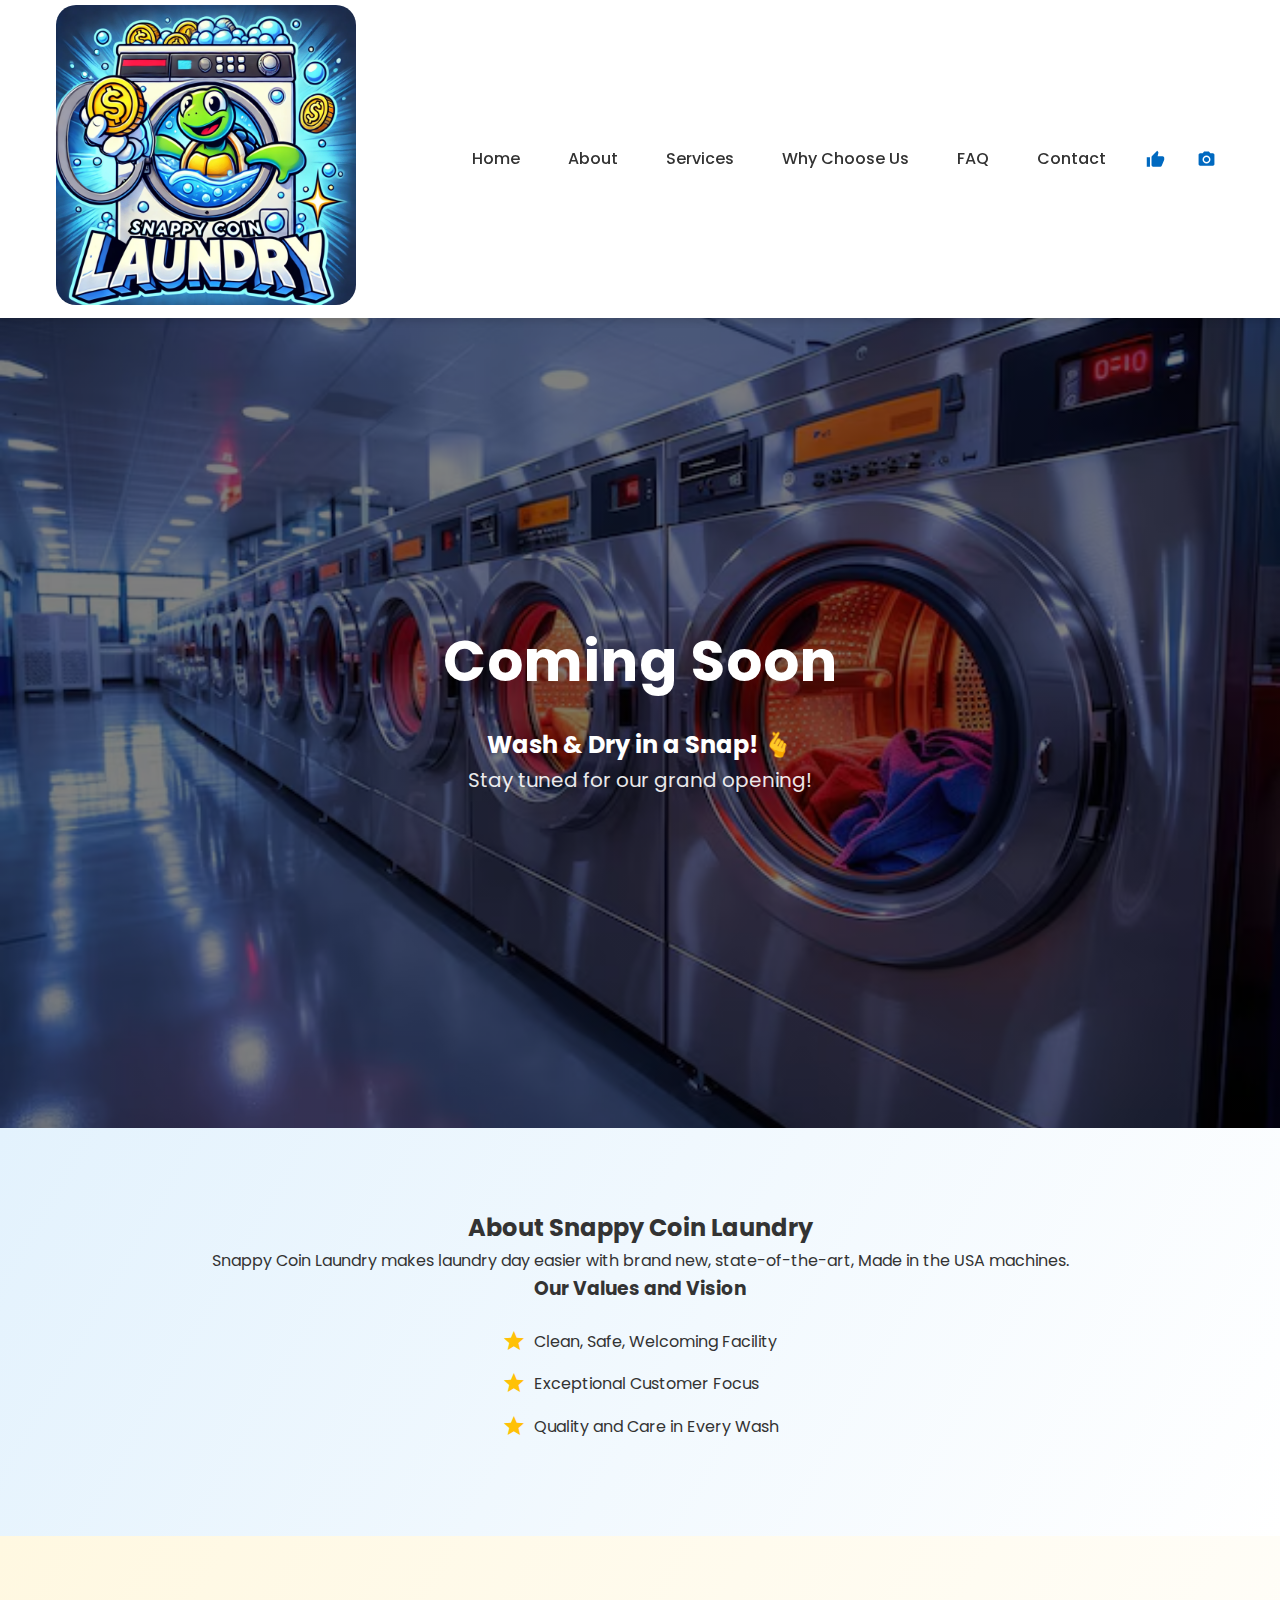
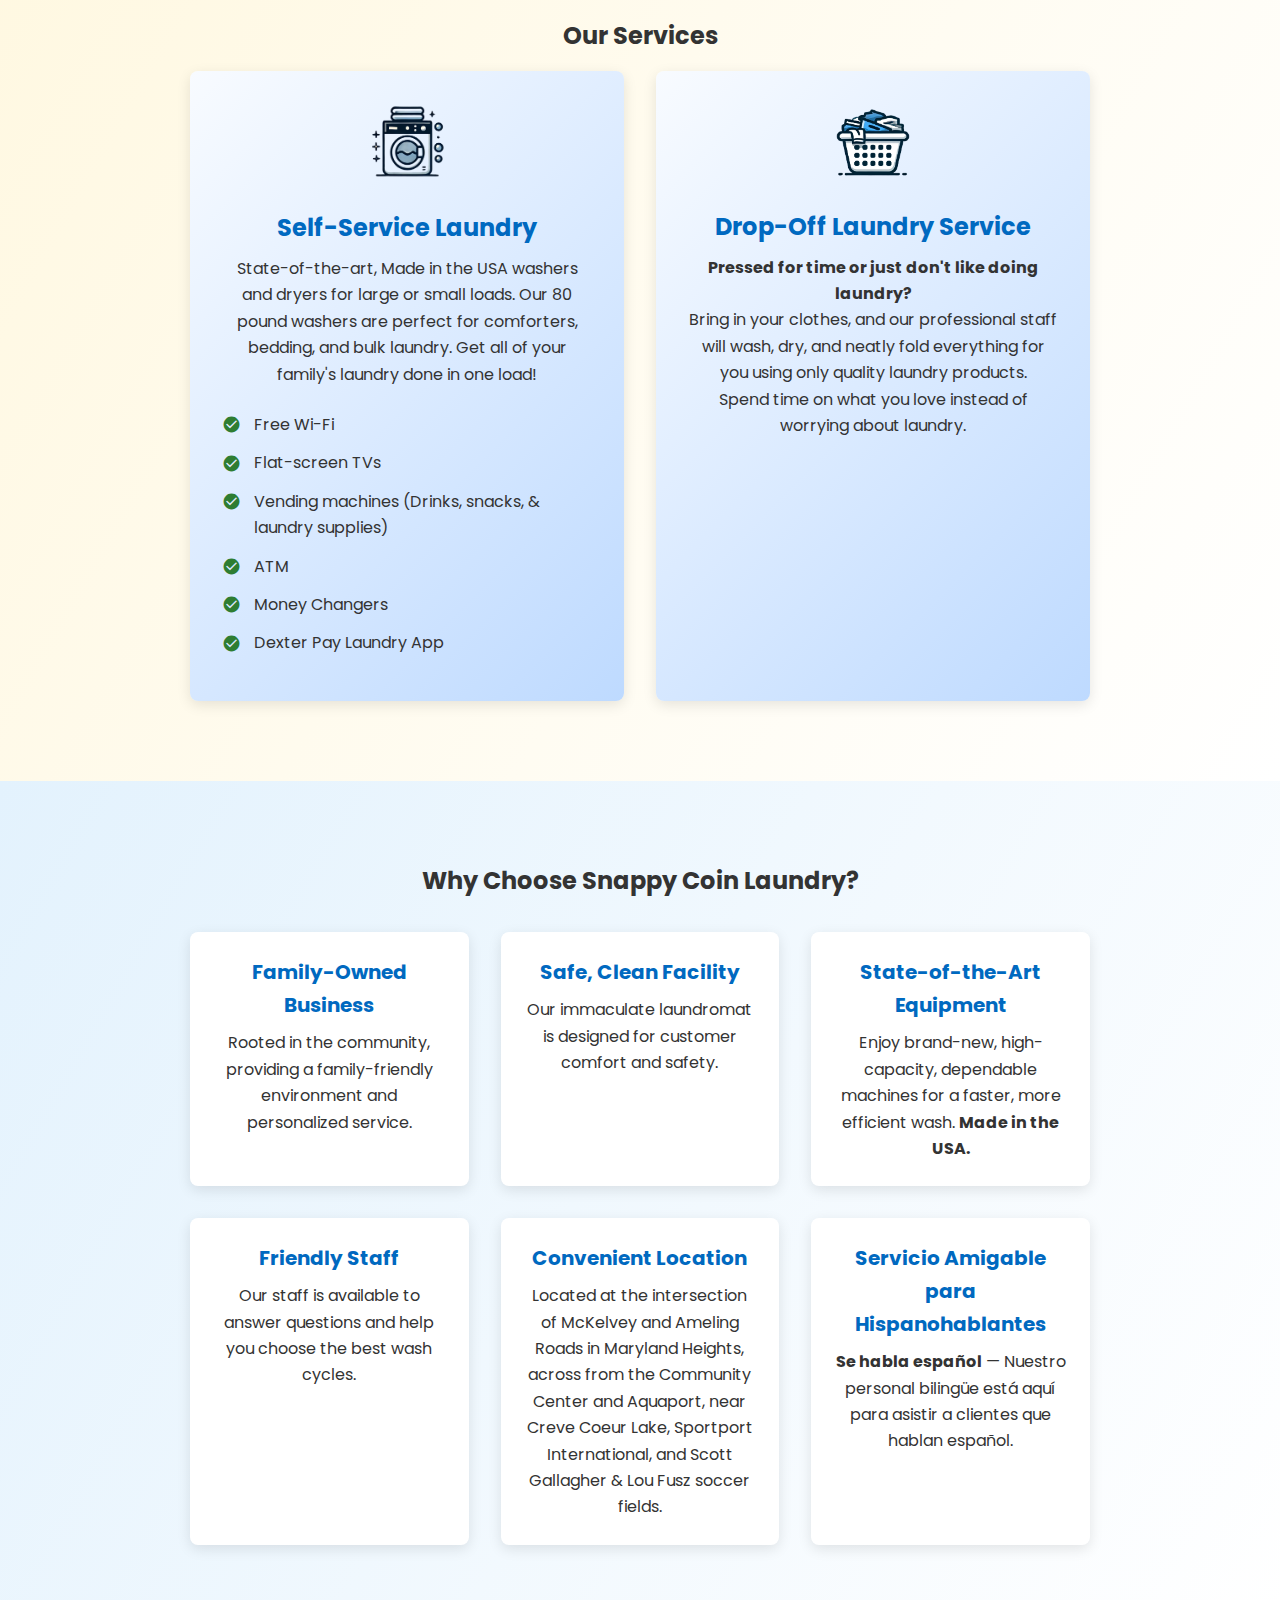
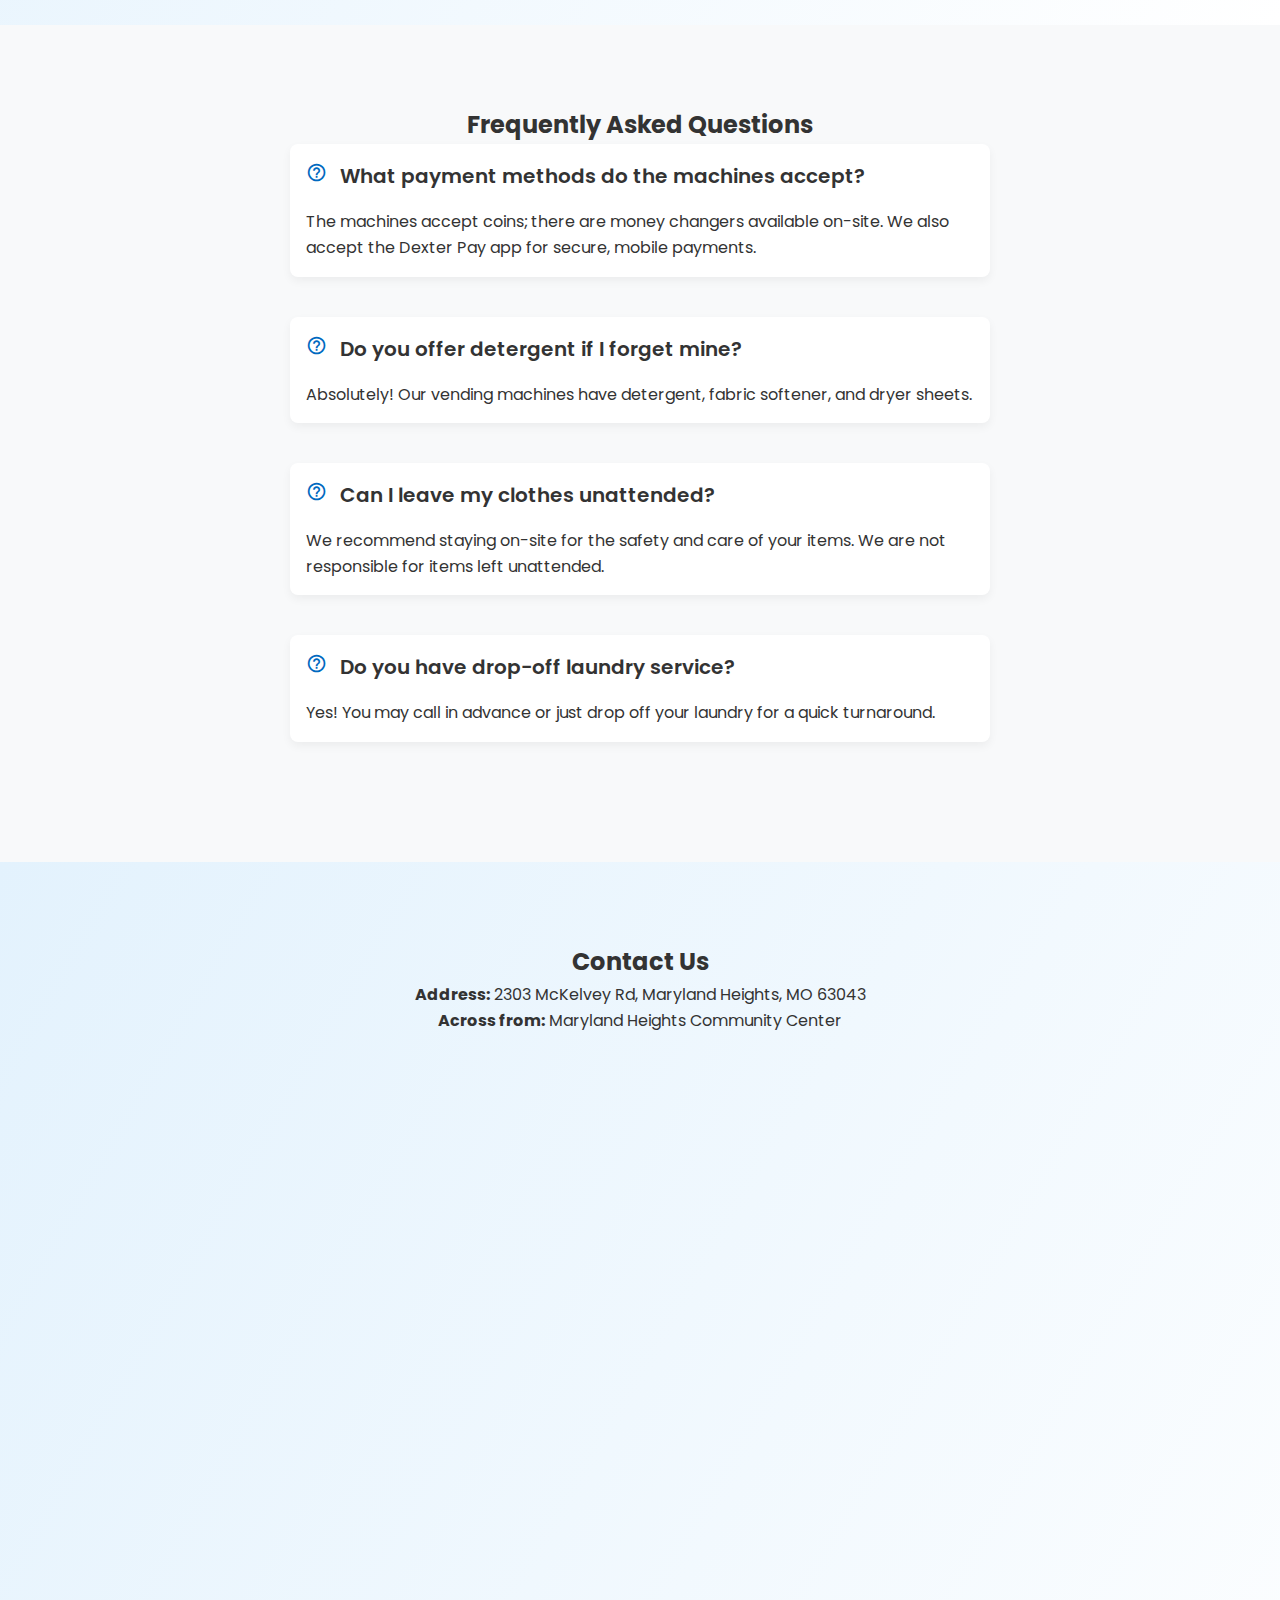
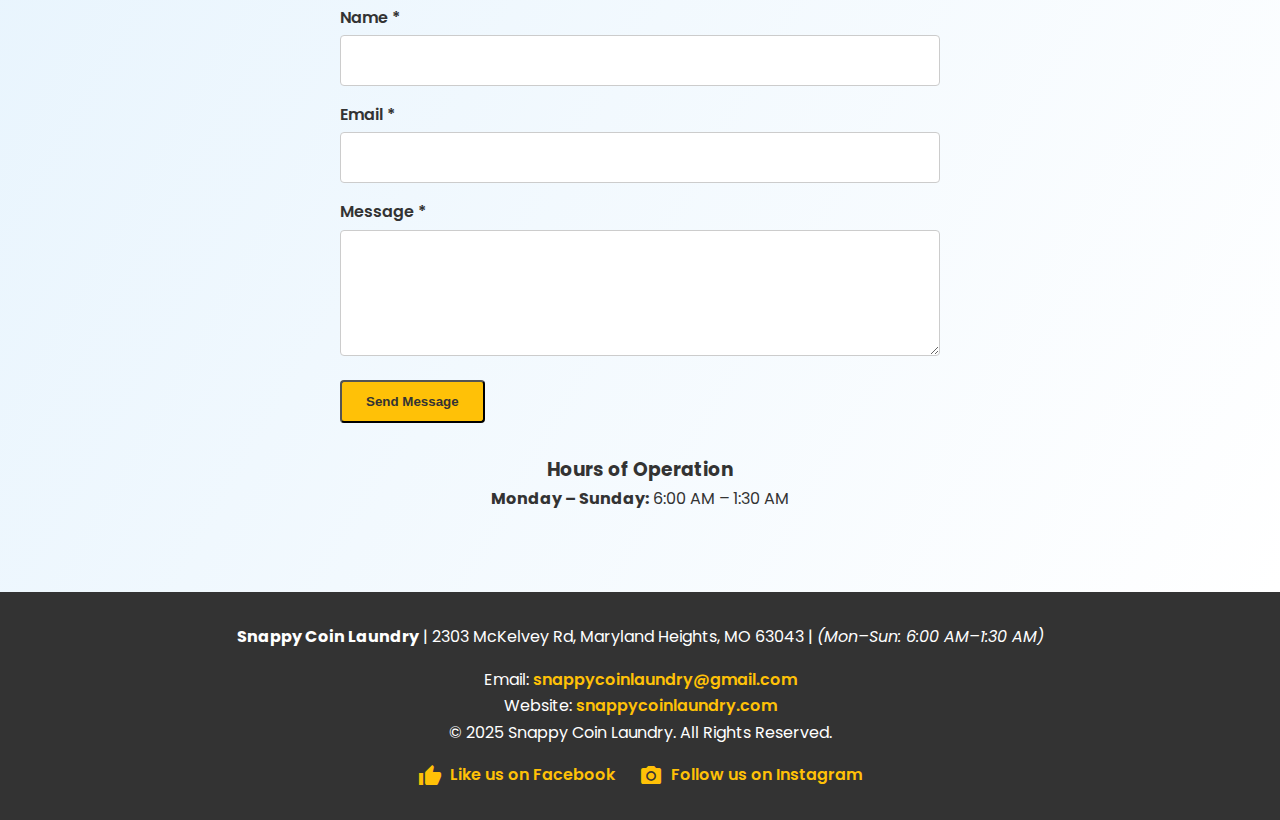
<file: index.html>
<!DOCTYPE html>
<html lang="en">

<head>
  <meta charset="UTF-8" />
  <meta name="description" content="Snappy Coin Laundry — Single-page layout" />
  <meta name="viewport" content="width=device-width, initial-scale=1.0" />
  <title>Coming Soon: Snappy Coin Laundry</title>

  <!-- Favicon and Homescreen Icons -->
  <link rel="icon" href="assets/logo.png" type="image/png" />
  <link rel="apple-touch-icon" sizes="180x180" href="assets/logo.png" />
  <meta name="apple-mobile-web-app-capable" content="yes" />
  <meta name="apple-mobile-web-app-status-bar-style" content="default" />

  <!-- Material Icons -->
  <link rel="stylesheet" href="https://fonts.googleapis.com/icon?family=Material+Icons" />

  <!-- External Stylesheet -->
  <link rel="stylesheet" href="styles.css" />

  <!-- jQuery (for the gradual scroll transition and hamburger functionality) -->
  <script src="https://code.jquery.com/jquery-3.6.0.min.js"></script>

  <!-- (Optional) Web App Manifest -->
  <!--
  <link rel="manifest" href="manifest.json" />
  -->
</head>

<body>

  <!-- HEADER / NAVIGATION -->
  <header class="header">
    <nav class="navbar">
      <div class="logo">
        <a href="#hero">
          <!-- Changed logo format from .tiff to .png for Chrome compatibility -->
          <img id="logo-img" src="assets/logo.png" alt="Snappy Coin Laundry Logo" />
        </a>
      </div>
      <!-- Hamburger menu button for mobile displays -->
      <button class="hamburger"><span class="material-icons">menu</span></button>
      <ul class="nav-links">
        <li><a href="#hero" class="nav-link">Home</a></li>
        <li><a href="#about" class="nav-link">About</a></li>
        <li><a href="#services" class="nav-link">Services</a></li>
        <li><a href="#why-choose-us" class="nav-link">Why Choose Us</a></li>
        <li><a href="#faq" class="nav-link">FAQ</a></li>
        <li><a href="#contact-section" class="nav-link">Contact</a></li>
        <!-- Header Social Media Icons -->
        <li class="social-link">
          <a href="https://www.facebook.com/profile.php?id=61573065201719" target="_blank" rel="noopener noreferrer">
            <span class="material-icons">thumb_up</span>
          </a>
        </li>
        <li class="social-link">
          <a href="https://www.instagram.com/snappycoinlaundry/" target="_blank" rel="noopener noreferrer">
            <span class="material-icons">photo_camera</span>
          </a>
        </li>
      </ul>
    </nav>
  </header>

  <!-- HERO SECTION -->
  <section id="hero" class="hero-section coming-soon">
    <div class="hero-content">
      <h1>Coming Soon</h1>
      <h2>Wash &amp; Dry in a Snap! 🫰</h2>
      <p class="tagline">
        Stay tuned for our grand opening!
      </p>
    </div>
  </section>

  <!-- ABOUT SECTION -->
  <section id="about" class="content-section bg-light about-gradient">
    <div class="section-inner">
      <h2>About Snappy Coin Laundry</h2>
      <p>
        Snappy Coin Laundry makes laundry day easier with brand new, state-of-the-art, Made in the USA machines.
      </p>
      <h3 class="vision-heading">Our Values and Vision</h3>
      <ul class="value-list">
        <li>
          <span class="material-icons bullet-icon">star</span>
          Clean, Safe, Welcoming Facility
        </li>
        <li>
          <span class="material-icons bullet-icon">star</span>
          Exceptional Customer Focus
        </li>
        <li>
          <span class="material-icons bullet-icon">star</span>
          Quality and Care in Every Wash
        </li>
      </ul>
    </div>
  </section>

  <!-- SERVICES SECTION -->
  <section id="services" class="content-section services-gradient">
    <div class="section-inner">
      <h2>Our Services</h2>
      <div class="services-wrapper">
        <!-- Self-Service -->
        <article class="service-block">
          <div class="icon-wrapper">
            <img src="assets/laundrymachine icon.png" alt="Self-Service icon" />
          </div>
          <h3>Self-Service Laundry</h3>
          <p>
            State-of-the-art, Made in the USA washers and dryers for large or small loads. Our 80 pound washers are
            perfect for comforters, bedding, and bulk laundry. Get all of your family's laundry done in one load!
          </p>
          <ul class="bulleted-list fancy-bullets">
            <li><span class="material-icons bullet-icon">check_circle</span> Free Wi-Fi</li>
            <li><span class="material-icons bullet-icon">check_circle</span> Flat-screen TVs</li>
            <li><span class="material-icons bullet-icon">check_circle</span> Vending machines (Drinks, snacks, &amp;
              laundry supplies)</li>
            <li><span class="material-icons bullet-icon">check_circle</span> ATM</li>
            <li><span class="material-icons bullet-icon">check_circle</span> Money Changers</li>
            <li><span class="material-icons bullet-icon">check_circle</span> Dexter Pay Laundry App</li>
          </ul>
        </article>

        <!-- Drop-Off Service -->
        <article class="service-block">
          <div class="icon-wrapper">
            <img src="assets/laundrybasket.png" alt="Drop-Off icon" />
          </div>
          <h3>Drop-Off Laundry Service</h3>
          <p><strong>Pressed for time or just don&apos;t like doing laundry?</strong></p>
          <p>
            Bring in your clothes, and our professional staff will wash, dry, and neatly fold everything for you using
            only quality laundry products.
          </p>
          <p>
            Spend time on what you love instead of worrying about laundry.
          </p>
        </article>
      </div>
    </div>
  </section>

  <!-- WHY CHOOSE US SECTION -->
  <section id="why-choose-us" class="content-section bg-light why-gradient">
    <div class="section-inner">
      <h2>Why Choose Snappy Coin Laundry?</h2>
      <article class="why-reasons">
        <div class="reason-item">
          <h3>Family-Owned Business</h3>
          <p>Rooted in the community, providing a family-friendly environment and personalized service.</p>
        </div>
        <div class="reason-item">
          <h3>Safe, Clean Facility</h3>
          <p>Our immaculate laundromat is designed for customer comfort and safety.</p>
        </div>
        <div class="reason-item">
          <h3>State-of-the-Art Equipment</h3>
          <p>Enjoy brand-new, high-capacity, dependable machines for a faster, more efficient wash. <strong>Made in the
              USA.</strong></p>
        </div>
        <div class="reason-item">
          <h3>Friendly Staff</h3>
          <p>Our staff is available to answer questions and help you choose the best wash cycles.</p>
        </div>
        <div class="reason-item">
          <h3>Convenient Location</h3>
          <p>Located at the intersection of McKelvey and Ameling Roads in Maryland Heights, across from the Community
            Center and Aquaport, near Creve Coeur Lake, Sportport International, and Scott Gallagher &amp; Lou Fusz
            soccer fields.</p>
        </div>
        <div class="reason-item">
          <h3>Servicio Amigable para Hispanohablantes</h3>
          <p>
            <strong>Se habla español</strong> — Nuestro personal bilingüe está aquí para asistir a clientes que hablan
            español.
          </p>
        </div>
      </article>
    </div>
  </section>

  <!-- FAQ SECTION -->
  <section id="faq" class="content-section">
    <div class="section-inner">
      <h2>Frequently Asked Questions</h2>
      <div class="faq-item">
        <h3><span class="material-icons faq-icon">help_outline</span> What payment methods do the machines accept?</h3>
        <p>The machines accept coins; there are money changers available on-site. We also accept the Dexter Pay app for
          secure, mobile payments.</p>
      </div>
      <div class="faq-item">
        <h3><span class="material-icons faq-icon">help_outline</span> Do you offer detergent if I forget mine?</h3>
        <p>Absolutely! Our vending machines have detergent, fabric softener, and dryer sheets.</p>
      </div>
      <div class="faq-item">
        <h3><span class="material-icons faq-icon">help_outline</span> Can I leave my clothes unattended?</h3>
        <p>We recommend staying on-site for the safety and care of your items. We are not responsible for items left
          unattended.</p>
      </div>
      <div class="faq-item">
        <h3><span class="material-icons faq-icon">help_outline</span> Do you have drop-off laundry service?</h3>
        <p>Yes! You may call in advance or just drop off your laundry for a quick turnaround.</p>
      </div>
    </div>
  </section>

  <!-- CONTACT SECTION -->
  <section id="contact-section" class="content-section bg-light contact-gradient">
    <div class="section-inner">
      <h2>Contact Us</h2>
      <p>
        <strong>Address:</strong> 2303 McKelvey Rd, Maryland Heights, MO 63043<br />
        <strong>Across from:</strong> Maryland Heights Community Center
      </p>
      <!-- Updated map container for responsiveness -->
      <div class="map-container">
        <iframe title="Snappy Coin Laundry Map"
          src="https://www.google.com/maps/embed?pb=!1m18!1m12!1m3!1d3101.985597864419!2d-90.44907098447274!3d38.724194464008!2m3!1f0!2f0!3f0!3m2!1i1024!2i768!4f13.1!3m3!1m2!1s0x87df366a0b621e19%3A0x777de607952b1f61!2s2303%20McKelvey%20Rd%2C%20Maryland%20Heights%2C%20MO%2063043!5e0!3m2!1sen!2sus!4v1610000000000!5m2!1sen!2sus"
          allowfullscreen="" loading="lazy">
        </iframe>
      </div>

      <!-- CONTACT FORM (submits via mailto) -->
      <form id="contactForm" action="mailto:snappycoinlaundry@gmail.com" method="POST" enctype="text/plain"
        onsubmit="return validateForm();">
        <div class="form-group">
          <label for="name">Name <span aria-hidden="true">*</span></label>
          <input type="text" id="name" name="name" required aria-required="true" />
        </div>
        <div class="form-group">
          <label for="email">Email <span aria-hidden="true">*</span></label>
          <input type="email" id="email" name="email" required aria-required="true" />
        </div>
        <div class="form-group">
          <label for="message">Message <span aria-hidden="true">*</span></label>
          <textarea id="message" name="message" rows="4" required aria-required="true"></textarea>
        </div>
        <button type="submit" class="btn-cta">Send Message</button>
      </form>

      <h3>Hours of Operation</h3>
      <p><strong>Monday – Sunday:</strong> 6:00 AM – 1:30 AM</p>
    </div>
  </section>

  <!-- FOOTER -->
  <footer class="footer">
    <div class="footer-inner">
      <p>
        <strong>Snappy Coin Laundry</strong> | 2303 McKelvey Rd, Maryland Heights, MO 63043
        | <em>(Mon–Sun: 6:00 AM–1:30 AM)</em>
      </p>
      <p>
        Email:
        <a href="mailto:snappycoinlaundry@gmail.com">snappycoinlaundry@gmail.com</a><br />
        Website:
        <a href="https://snappycoinlaundry.com" target="_blank" rel="noopener noreferrer">
          snappycoinlaundry.com
        </a><br />
        &copy; 2025 Snappy Coin Laundry. All Rights Reserved.
      </p>
      <!-- Social Media Links in Footer -->
      <div class="social-links">
        <a href="https://www.facebook.com/profile.php?id=61573065201719" target="_blank" rel="noopener noreferrer" class="facebook">
          <span class="material-icons">thumb_up</span> Like us on Facebook
        </a>
        <a href="https://www.instagram.com/snappycoinlaundry/" target="_blank" rel="noopener noreferrer" class="instagram">
          <span class="material-icons">photo_camera</span> Follow us on Instagram
        </a>
      </div>
    </div>
  </footer>

  <!-- JAVASCRIPT -->
  <script src="script.js"></script>
</body>

</html>
</file>
<file: styles.css>
@import url("https://fonts.googleapis.com/css2?family=Poppins:wght@400;600&family=Roboto:wght@400;700&display=swap");

* {
  margin: 0;
  padding: 0;
  box-sizing: border-box;
}

html {
  scroll-behavior: smooth;
}

body {
  font-family: "Poppins", "Roboto", Arial, sans-serif;
  color: #333;
  background-color: #f8f9fa;
  line-height: 1.65;
  overflow-x: hidden;
}

/* VARIABLES */
:root {
  --header-height: 70px;
  --primary-color: #0069c0;
  --secondary-color: #ffc107;
  --text-color: #333;
  --light-bg: #f8f9fa;
  --dark-bg: #333;
  --white: #ffffff;
  --about-bg: #e3f2fd;
  --services-bg: #fff8e1;
}

/* HEADER & NAVIGATION */
.header {
  position: sticky;
  top: 0;
  z-index: 1000;
  background-color: var(--white);
  box-shadow: 0 4px 6px rgba(0, 0, 0, 0.1);
  display: flex;
  align-items: center;
  justify-content: space-between;
  transition: height 0.3s ease;
}

.navbar {
  display: flex;
  align-items: center;
  justify-content: space-between;
  max-width: 1200px;
  margin: 0 auto;
  padding: 0.3rem 1rem;
  width: 100%;
}

#logo-img {
  height: 300px;
  width: auto;
  transition: height 0.3s ease;
  border-radius: 20px;
}

.nav-links {
  list-style: none;
  display: flex;
  gap: 1rem;
}

/* Default nav links styling for desktop */
.nav-link {
  text-decoration: none;
  color: var(--text-color);
  font-weight: 500;
  padding: 0.5rem 1rem;
  border-radius: 4px;
  transition: background-color 0.3s ease, color 0.3s ease, transform 0.3s ease;
}

.nav-link:hover {
  background-color: var(--primary-color);
  color: var(--white);
  transform: scale(1.03);
}

.nav-link.active {
  background-color: var(--primary-color);
  color: var(--white) !important;
  border-bottom: 2px solid var(--secondary-color);
}

/* Header Social Links (within navigation) */
.nav-links li.social-link a {
  /* Match the normal text color for nav links: */
  color: var(--primary-color);
  padding: 0.5rem;
  transition: color 0.3s ease, transform 0.3s ease;
}

.nav-links li.social-link a .material-icons {
  vertical-align: middle;
  font-size: 1.2rem;
}

/* Hover color can match the other nav links' hover color */
.nav-links li.social-link a:hover {
  color: var(--text-color);
  transform: scale(1.1);
}

section {
  scroll-margin-top: var(--header-height);
}

/* HERO SECTION */
.hero-section {
  min-height: 90vh;
  background:
    linear-gradient(rgba(0, 0, 0, 0.4), rgba(0, 0, 0, 0.4)),
    url("assets/laundryrow.jpg.avif") center center / cover no-repeat;
  display: flex;
  flex-direction: column;
  align-items: center;
  justify-content: center;
  text-align: center;
  color: var(--white);
  padding: 3rem 1rem;
}

.hero-content h1 {
  font-size: 3rem;
  font-weight: 700;
  margin-bottom: 1rem;
  letter-spacing: 1px;
}

.hero-content .tagline {
  font-size: 1.5rem;
  margin-bottom: 2rem;
  opacity: 0.9;
}

/* Optional Coming Soon Styles */
.hero-section.coming-soon {
  background: 
    linear-gradient(rgba(0, 0, 0, 0.5), rgba(0, 0, 0, 0.5)),
    url("assets/laundryrow.jpg.avif") center center / cover no-repeat;
  color: var(--white);
  text-align: center;
}

.hero-section.coming-soon .hero-content h1 {
  font-size: 3.5rem;
  margin-bottom: 1rem;
}

.hero-section.coming-soon .hero-content .tagline {
  font-size: 1.25rem;
  margin-bottom: 2rem;
}

.hero-section.coming-soon .announcement {
  font-size: 1.2rem;
  margin-bottom: 1.5rem;
}

.hero-section.coming-soon .signup input[type="email"] {
  padding: 0.75rem;
  border: none;
  border-radius: 4px;
  width: 80%;
  max-width: 300px;
  margin-bottom: 0.5rem;
}

.hero-section.coming-soon .signup .btn-cta {
  padding: 0.75rem 1.5rem;
}

.btn-cta {
  display: inline-block;
  background-color: var(--secondary-color);
  color: var(--text-color);
  padding: 0.75rem 1.5rem;
  text-decoration: none;
  font-weight: 600;
  border-radius: 4px;
  transition: all 0.3s ease;
}

.btn-cta:hover {
  background-color: #ffb300;
  transform: scale(1.05);
}

/* CONTENT SECTIONS */
.content-section {
  padding: 5rem 1rem;
}

#about.content-section {
  background-color: var(--about-bg);
}

#services.content-section {
  background-color: var(--services-bg);
}

.bg-light {
  background-color: var(--light-bg);
}

.section-inner {
  max-width: 900px;
  margin: 0 auto;
  text-align: center;
}

/* ABOUT */
.value-list {
  list-style: none;
  margin-top: 1.5rem;
  text-align: left;
  display: inline-block;
}

.value-list li {
  position: relative;
  margin-bottom: 1rem;
  padding-left: 2rem;
  transition: transform 0.2s ease;
}

.value-list li:hover {
  transform: scale(1.02);
}

.value-list .bullet-icon {
  position: absolute;
  left: 0;
  top: 0;
  color: var(--secondary-color);
}

/* SERVICES */
.services-wrapper {
  display: flex;
  flex-wrap: wrap;
  gap: 2rem;
  justify-content: center;
  padding-top: 15px;
}

.service-block {
  background: linear-gradient(135deg, #f8fbff 0%, #bedaff 100%);
  border-radius: 8px;
  padding: 2rem;
  flex: 1 1 calc(33.333% - 1rem);
  max-width: 550px;
  text-align: center;
  box-shadow: 0 4px 14px rgba(0, 0, 0, 0.1);
  transition: transform 0.3s ease, box-shadow 0.3s ease;
}

.service-block:hover {
  transform: translateY(-6px);
  box-shadow: 0 8px 16px rgba(0, 0, 0, 0.2);
}

.icon-wrapper img {
  max-width: 80px;
  margin-bottom: 1rem;
}

.service-block h3 {
  font-size: 1.5rem;
  margin-bottom: 0.5rem;
  color: var(--primary-color);
}

.bulleted-list {
  text-align: left;
  margin-top: 1.5rem;
}

.bulleted-list li {
  margin-bottom: 0.5rem;
}

.fancy-bullets {
  list-style: none;
  padding-left: 0;
}

.fancy-bullets li {
  position: relative;
  margin-bottom: 0.75rem;
  padding-left: 2rem;
  transition: transform 0.2s ease;
}

.fancy-bullets li:hover {
  transform: scale(1.02);
}

.fancy-bullets .bullet-icon {
  position: absolute;
  left: 0;
  top: 0.2rem;
  font-size: 1.2rem;
  color: #2e7d32;
}

/* WHY CHOOSE US */
.why-reasons {
  display: grid;
  grid-template-columns: repeat(3, 1fr);
  gap: 2rem;
  margin-top: 2rem;
}

.reason-item {
  background-color: var(--white);
  border-radius: 8px;
  padding: 1.5rem;
  box-shadow: 0 4px 14px rgba(0, 0, 0, 0.1);
  text-align: center;
  transition: transform 0.3s ease, box-shadow 0.3s ease;
}

.reason-item:hover {
  transform: translateY(-6px);
  box-shadow: 0 8px 16px rgba(0,0,0,0.2);
}

.reason-item h3 {
  font-size: 1.25rem;
  margin-bottom: 0.5rem;
  color: var(--primary-color);
}

/* FAQ */
.faq-item {
  max-width: 700px;
  margin: 0 auto 2.5rem;
  text-align: left;
  transition: transform 0.2s ease;
  padding: 1rem;
  background-color: #ffffff;
  box-shadow: 0 4px 10px rgba(0, 0, 0, 0.05);
  border-radius: 8px;
}

.faq-item:hover {
  transform: scale(1.02);
}

.faq-item h3 {
  margin-bottom: 1rem;
  font-size: 1.25rem;
  font-weight: 600;
}

.faq-item p {
  font-size: 1rem;
  line-height: 1.6;
}

.faq-icon {
  font-size: 1.3rem;
  color: var(--primary-color);
  margin-right: 0.5rem;
}

.about-gradient {
  background: linear-gradient(120deg, #e3f2fd 0%, #ffffff 100%);
}

.services-gradient {
  background: linear-gradient(120deg, #fff8e1 0%, #ffffff 100%);
}

.why-gradient {
  background: linear-gradient(120deg, #e3f2fd 0%, #ffffff 100%);
}

.contact-gradient {
  background: linear-gradient(120deg, #e3f2fd 0%, #ffffff 100%);
}

/* CONTACT */
.map-container {
  position: relative;
  width: 100%;
  overflow: hidden;
  /* Use a padding-bottom to enforce a 16:9 aspect ratio (56.25% = 9/16 * 100) */
  padding-bottom: 56.25%;
  margin: 2rem 0;
}

.map-container iframe {
  position: absolute;
  top: 0;
  left: 0;
  width: 100%;
  height: 100%;
  border: 0;
}

/* CONTACT FORM */
form#contactForm {
  max-width: 600px;
  margin: 2rem auto;
  text-align: left;
}

.form-group {
  margin-bottom: 1rem;
}

.form-group label {
  display: block;
  margin-bottom: 0.25rem;
  font-weight: 600;
}

.form-group input[type="text"],
.form-group input[type="email"],
.form-group textarea {
  width: 100%;
  padding: 0.75rem;
  font-family: inherit;
  font-size: 1rem;
  border: 1px solid #ccc;
  border-radius: 4px;
}

.form-group textarea {
  resize: vertical;
}

/* FOOTER */
.footer {
  text-align: center;
  padding: 2rem 1rem;
  background-color: var(--dark-bg);
  color: var(--white);
}

.footer-inner p {
  margin-bottom: 1rem;
}

.footer-inner p a {
  color: var(--secondary-color);
  text-decoration: none;
  font-weight: 600;
}

.footer-inner p a:hover {
  color: #ffd740;
}

/* Mobile Navigation: Hamburger & Accordion */
.hamburger {
  display: none;
  background: none;
  border: none;
  font-size: 2rem;
  cursor: pointer;
}

@media (max-width: 768px) {
  .navbar {
    /* Keep the row layout so logo stays left and hamburger on right */
    flex-direction: row;
    justify-content: space-between;
    align-items: center;
  }
  /* Hide nav-links by default on mobile */
  .nav-links {
    display: none;
    flex-direction: column;
    position: absolute;
    top: 100%;
    left: 0;
    right: 0;
    background: var(--white);
    padding: 1rem;
    box-shadow: 0 4px 6px rgba(0, 0, 0, 0.1);
    z-index: 999;
  }
  /* When active, show with slide-down animation */
  .nav-links.active {
    display: flex;
    animation: slideDown 0.3s ease-out;
  }
  /* Show the hamburger button */
  .hamburger {
    display: block;
  }
  /* Service blocks full width */
  .service-block {
    flex: 1 1 100%;
    max-width: 100%;
  }
}

/* Animation keyframes for mobile accordion */
@keyframes slideDown {
  from {
    opacity: 0;
    transform: translateY(-10px);
  }
  to {
    opacity: 1;
    transform: translateY(0);
  }
}

@media (max-width: 992px) {
  .why-reasons {
    grid-template-columns: repeat(2, 1fr);
  }
}

@media (max-width: 600px) {
  .why-reasons {
    grid-template-columns: 1fr;
  }
}

/* Social Links in Footer */
.social-links {
  margin-top: 1rem;
  text-align: center;
}

.social-links a {
  display: inline-block;
  margin: 0 10px;
  color: var(--secondary-color);
  font-weight: 600;
  text-decoration: none;
  transition: color 0.3s ease, transform 0.3s ease;
}

.social-links a .material-icons {
  vertical-align: middle;
  margin-right: 4px;
}

.social-links a:hover {
  color: #ffb300;
  transform: scale(1.05);
}
</file>
